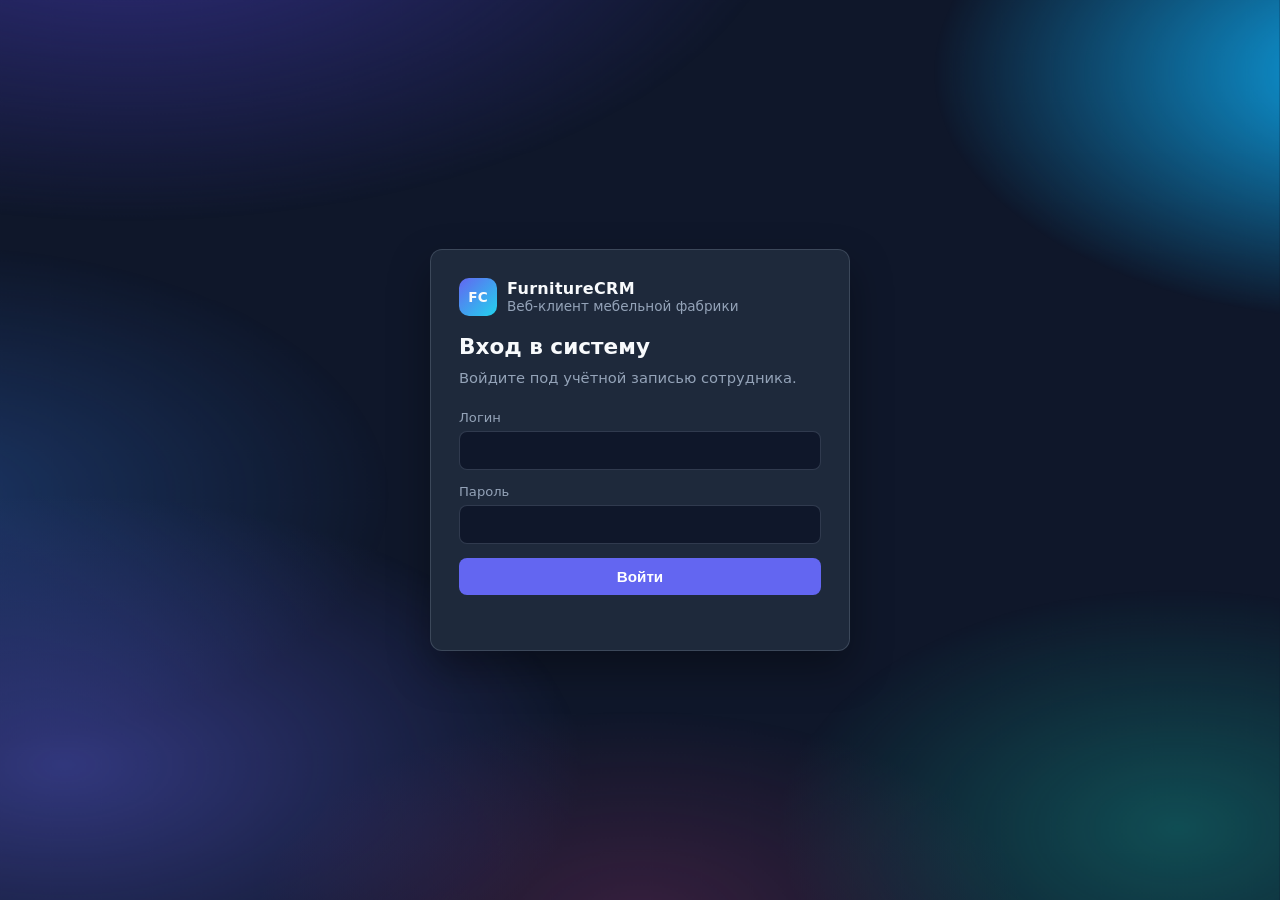
<file: web-client/index.html>
<!DOCTYPE html>
<html lang="ru">
  <head>
    <meta charset="UTF-8" />
    <meta name="viewport" content="width=device-width, initial-scale=1.0" />
    <title>FurnitureCRM — Вход в систему</title>
    <link rel="stylesheet" href="css/app.css" />
  </head>
  <body>
    <div class="page-centered">
      <div class="card">
        <div class="brand">
          <div class="brand-badge">FC</div>
          <div>
            <div style="font-weight: 700; letter-spacing: 0.02em">FurnitureCRM</div>
            <div style="color: var(--muted); font-size: 0.85rem">
              Веб‑клиент мебельной фабрики
            </div>
          </div>
        </div>
        <h1>Вход в систему</h1>
        <p class="subtitle">
          Войдите под учётной записью сотрудника.
        </p>

        <div class="field">
          <label class="label" for="login">Логин</label>
          <input id="login" type="text" autocomplete="username" />
        </div>
        <div class="field">
          <label class="label" for="password">Пароль</label>
          <input id="password" type="password" autocomplete="current-password" />
        </div>

        <button type="button" class="btn btn-primary" id="btn-login">Войти</button>
        <div class="msg" id="msg" aria-live="polite"></div>
      </div>
    </div>

    <script src="js/common.js"></script>
    <script src="js/login.js"></script>
  </body>
</html>
</file>
<file: web-client/css/app.css>
:root {
  --bg: #0f172a;
  --bg-glow-indigo: #312e81;
  --bg-glow-sky: #0ea5e9;
  --surface: #1e293b;
  --surface2: #334155;
  --text: #f8fafc;
  --muted: #94a3b8;
  --accent: #6366f1;
  --accent-hover: #4f46e5;
  --danger: #f87171;
  --success: #34d399;
  --border: rgba(148, 163, 184, 0.25);
  --radius: 12px;
  --shadow: 0 18px 40px rgba(0, 0, 0, 0.35);
}

*,
*::before,
*::after {
  box-sizing: border-box;
}

html {
  background: var(--bg);
}

body {
  margin: 0;
  min-height: 100vh;
  font-family: "Segoe UI", system-ui, -apple-system, sans-serif;
  background: transparent;
  color: var(--text);
  position: relative;
}

body::before {
  content: "";
  position: fixed;
  inset: 0;
  z-index: 0;
  pointer-events: none;
  background:
    radial-gradient(700px 380px at 50% 102%, rgba(236, 72, 153, 0.18) 0%, transparent 55%),
    radial-gradient(1000px 520px at 5% 85%, rgba(99, 102, 241, 0.42) 0%, transparent 52%),
    radial-gradient(800px 480px at 92% 92%, rgba(20, 184, 166, 0.34) 0%, transparent 50%),
    radial-gradient(950px 520px at -5% 55%, rgba(59, 130, 246, 0.28) 0%, transparent 48%),
    radial-gradient(1200px 600px at 10% -12%, var(--bg-glow-indigo) 0%, transparent 55%),
    radial-gradient(900px 500px at 108% 8%, var(--bg-glow-sky) 0%, transparent 50%);
  animation: ambient-bg-shift 36s ease-in-out infinite alternate;
  will-change: transform, filter;
}

body > *:not(.modal-backdrop) {
  position: relative;
  z-index: 1;
}

@keyframes ambient-bg-shift {
  0% {
    filter: hue-rotate(-6deg) brightness(1);
    transform: scale(1) translate(0, 0);
  }
  50% {
    filter: hue-rotate(14deg) brightness(1.04);
    transform: scale(1.02) translate(-0.8%, 0.5%);
  }
  100% {
    filter: hue-rotate(-4deg) brightness(1.02);
    transform: scale(1.01) translate(0.4%, -0.3%);
  }
}

@media (prefers-reduced-motion: reduce) {
  body::before {
    animation: none;
    filter: none;
    transform: none;
  }
}

a {
  color: inherit;
}

.page-centered {
  display: flex;
  align-items: center;
  justify-content: center;
  min-height: 100vh;
  padding: 24px;
}

.card {
  width: min(420px, 100%);
  background: var(--surface);
  border: 1px solid var(--border);
  border-radius: var(--radius);
  padding: 28px 28px 24px;
  box-shadow: var(--shadow);
}

.card h1 {
  margin: 0 0 8px;
  font-size: 1.35rem;
  font-weight: 650;
}

.card .subtitle {
  margin: 0 0 22px;
  color: var(--muted);
  font-size: 0.92rem;
  line-height: 1.45;
}

.label {
  display: block;
  font-size: 0.82rem;
  color: var(--muted);
  margin-bottom: 6px;
}

input[type="text"],
input[type="password"],
input[type="number"],
input[type="email"],
input[type="date"],
select,
textarea {
  width: 100%;
  padding: 10px 12px;
  border-radius: 8px;
  border: 1px solid var(--border);
  background: #0f172a;
  color: var(--text);
  font-size: 0.95rem;
}

input:focus,
select:focus,
textarea:focus {
  outline: 2px solid rgba(99, 102, 241, 0.45);
  outline-offset: 1px;
}

.field {
  margin-bottom: 14px;
}

.btn {
  display: inline-flex;
  align-items: center;
  justify-content: center;
  gap: 8px;
  padding: 10px 16px;
  border-radius: 8px;
  border: none;
  cursor: pointer;
  font-weight: 600;
  font-size: 0.95rem;
  transition: background 0.15s ease, transform 0.08s ease;
}

.btn:active {
  transform: translateY(1px);
}

.btn-primary {
  background: var(--accent);
  color: white;
  width: 100%;
}

.btn-primary:hover {
  background: var(--accent-hover);
}

.btn-ghost {
  background: transparent;
  color: var(--muted);
  border: 1px solid var(--border);
}

.btn-ghost:hover {
  color: var(--text);
  border-color: rgba(148, 163, 184, 0.45);
}

.msg {
  margin-top: 14px;
  font-size: 0.88rem;
  line-height: 1.4;
  min-height: 1.2em;
}

.msg.error {
  color: var(--danger);
}

.msg.success {
  color: var(--success);
}

.brand {
  display: flex;
  align-items: center;
  gap: 10px;
  margin-bottom: 18px;
}

.brand-badge {
  width: 38px;
  height: 38px;
  border-radius: 10px;
  background: linear-gradient(135deg, #6366f1, #22d3ee);
  display: grid;
  place-items: center;
  font-weight: 800;
  font-size: 0.85rem;
}

.app-shell {
  width: 100%;
  max-width: min(1680px, calc(100vw - 40px));
  margin: 0 auto;
  padding: 20px 20px 32px;
  box-sizing: border-box;
}

.topbar {
  display: flex;
  align-items: flex-start;
  justify-content: space-between;
  gap: 16px;
  flex-wrap: wrap;
  margin-bottom: 18px;
}

.topbar h1 {
  margin: 0;
  font-size: 1.35rem;
}

.topbar .meta {
  color: var(--muted);
  font-size: 0.92rem;
  margin-top: 6px;
}

.tabs {
  display: flex;
  flex-wrap: wrap;
  gap: 8px;
  margin-bottom: 16px;
}

.tab {
  padding: 8px 14px;
  border-radius: 999px;
  border: 1px solid var(--border);
  background: rgba(30, 41, 59, 0.65);
  color: var(--muted);
  cursor: pointer;
  font-size: 0.9rem;
}

.tab.active {
  color: var(--text);
  border-color: rgba(99, 102, 241, 0.55);
  background: rgba(99, 102, 241, 0.18);
}

.panel {
  display: none;
  background: var(--surface);
  border: 1px solid var(--border);
  border-radius: var(--radius);
  padding: 18px;
  box-shadow: 0 10px 30px rgba(0, 0, 0, 0.22);
}

.panel.active {
  display: block;
}

.toolbar {
  display: flex;
  flex-wrap: wrap;
  gap: 10px;
  align-items: flex-end;
  margin-bottom: 14px;
}

.toolbar .field {
  margin-bottom: 0;
  flex: 1 1 160px;
}

.table-wrap {
  width: 100%;
  max-width: 100%;
  overflow-x: auto;
  overflow-y: visible;
  border-radius: 10px;
  border: 1px solid var(--border);
  -webkit-overflow-scrolling: touch;
}

table.data {
  width: max-content;
  min-width: 100%;
  border-collapse: collapse;
  font-size: 0.88rem;
  table-layout: auto;
}

table.data th,
table.data td {
  padding: 10px 12px;
  border-bottom: 1px solid var(--border);
  text-align: left;
  vertical-align: top;
  white-space: nowrap;
}

table.data th {
  color: var(--muted);
  font-weight: 600;
  font-size: 0.78rem;
  text-transform: uppercase;
  letter-spacing: 0.04em;
}

table.data tr:last-child td {
  border-bottom: none;
}

table.data tbody tr[data-clickable="true"] {
  cursor: pointer;
}

table.data tbody tr.row-selected td {
  background: rgba(99, 102, 241, 0.12);
}

.stats {
  display: grid;
  grid-template-columns: repeat(auto-fill, minmax(160px, 1fr));
  gap: 10px;
  margin-bottom: 14px;
}

.stat {
  padding: 12px 14px;
  border-radius: 10px;
  border: 1px solid var(--border);
  background: #0f172a;
}

.stat .k {
  color: var(--muted);
  font-size: 0.78rem;
  margin-bottom: 6px;
}

.stat .v {
  font-weight: 700;
  font-size: 1.05rem;
}

.modal-backdrop {
  position: fixed;
  inset: 0;
  background: rgba(15, 23, 42, 0.72);
  display: none;
  align-items: center;
  justify-content: center;
  padding: 18px;
  z-index: 50;
}

.modal-backdrop.open {
  display: flex;
}

.modal {
  width: min(520px, 100%);
  background: var(--surface);
  border: 1px solid var(--border);
  border-radius: var(--radius);
  padding: 18px;
  box-shadow: var(--shadow);
  overflow: visible;
}

.combobox {
  position: relative;
}

.combobox-input {
  width: 100%;
  padding: 10px 12px;
  border-radius: 8px;
  border: 1px solid var(--border);
  background: #0f172a;
  color: var(--text);
  font-size: 0.95rem;
}

.combobox-input:focus {
  outline: 2px solid rgba(99, 102, 241, 0.45);
  outline-offset: 1px;
}

.combobox-input-readonly {
  opacity: 0.92;
  cursor: default;
}

.combobox-list {
  position: absolute;
  left: 0;
  right: 0;
  top: calc(100% + 4px);
  margin: 0;
  padding: 4px 0;
  list-style: none;
  max-height: 220px;
  overflow-y: auto;
  border-radius: 8px;
  border: 1px solid var(--border);
  background: var(--surface);
  box-shadow: var(--shadow);
  z-index: 60;
}

.combobox-option {
  padding: 8px 12px;
  cursor: pointer;
  font-size: 0.92rem;
}

.combobox-option:hover,
.combobox-option.is-active {
  background: rgba(99, 102, 241, 0.18);
}

.combobox-empty {
  padding: 8px 12px;
  color: var(--muted);
  font-size: 0.88rem;
}

.modal h2 {
  margin: 0 0 14px;
  font-size: 1.1rem;
}

.modal-actions {
  display: flex;
  gap: 10px;
  justify-content: flex-end;
  margin-top: 14px;
}

.btn-secondary {
  background: var(--surface2);
  color: var(--text);
  border: 1px solid var(--border);
}

.btn-secondary:hover {
  filter: brightness(1.06);
}

.btn-inline {
  padding: 6px 10px;
  font-size: 0.82rem;
  width: auto;
  margin-right: 6px;
}

.cell-actions {
  white-space: normal;
}

.chart-row {
  display: grid;
  grid-template-columns: repeat(auto-fit, minmax(min(100%, 320px), 1fr));
  gap: 16px;
  margin-bottom: 18px;
}

.chart-cell {
  position: relative;
  height: min(320px, 55vw);
  min-height: 240px;
  background: rgba(15, 23, 42, 0.55);
  border: 1px solid var(--border);
  border-radius: 10px;
  padding: 12px 14px 8px;
}

.chart-cell canvas {
  max-height: 100%;
}

@media (max-width: 720px) {
  table.data {
    font-size: 0.82rem;
  }

  table.data th,
  table.data td {
    padding: 8px 10px;
  }
}
</file>
